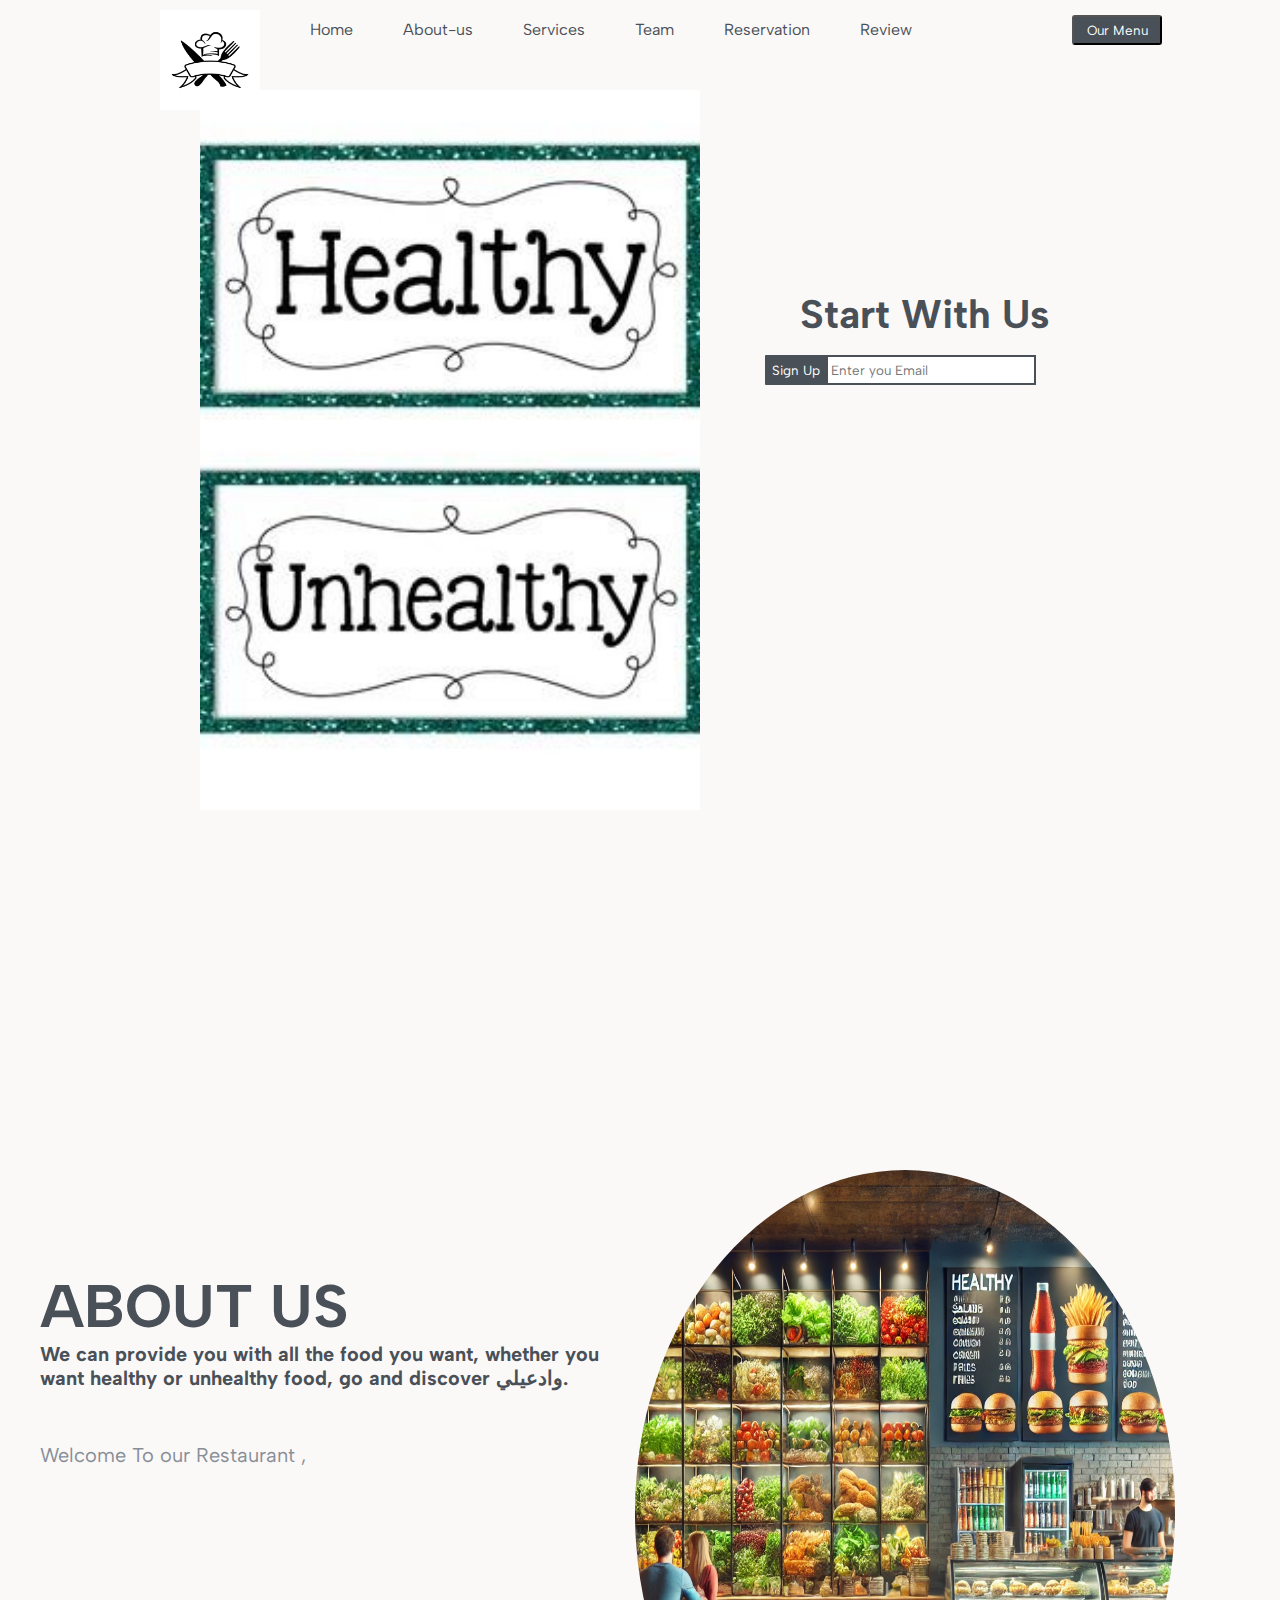
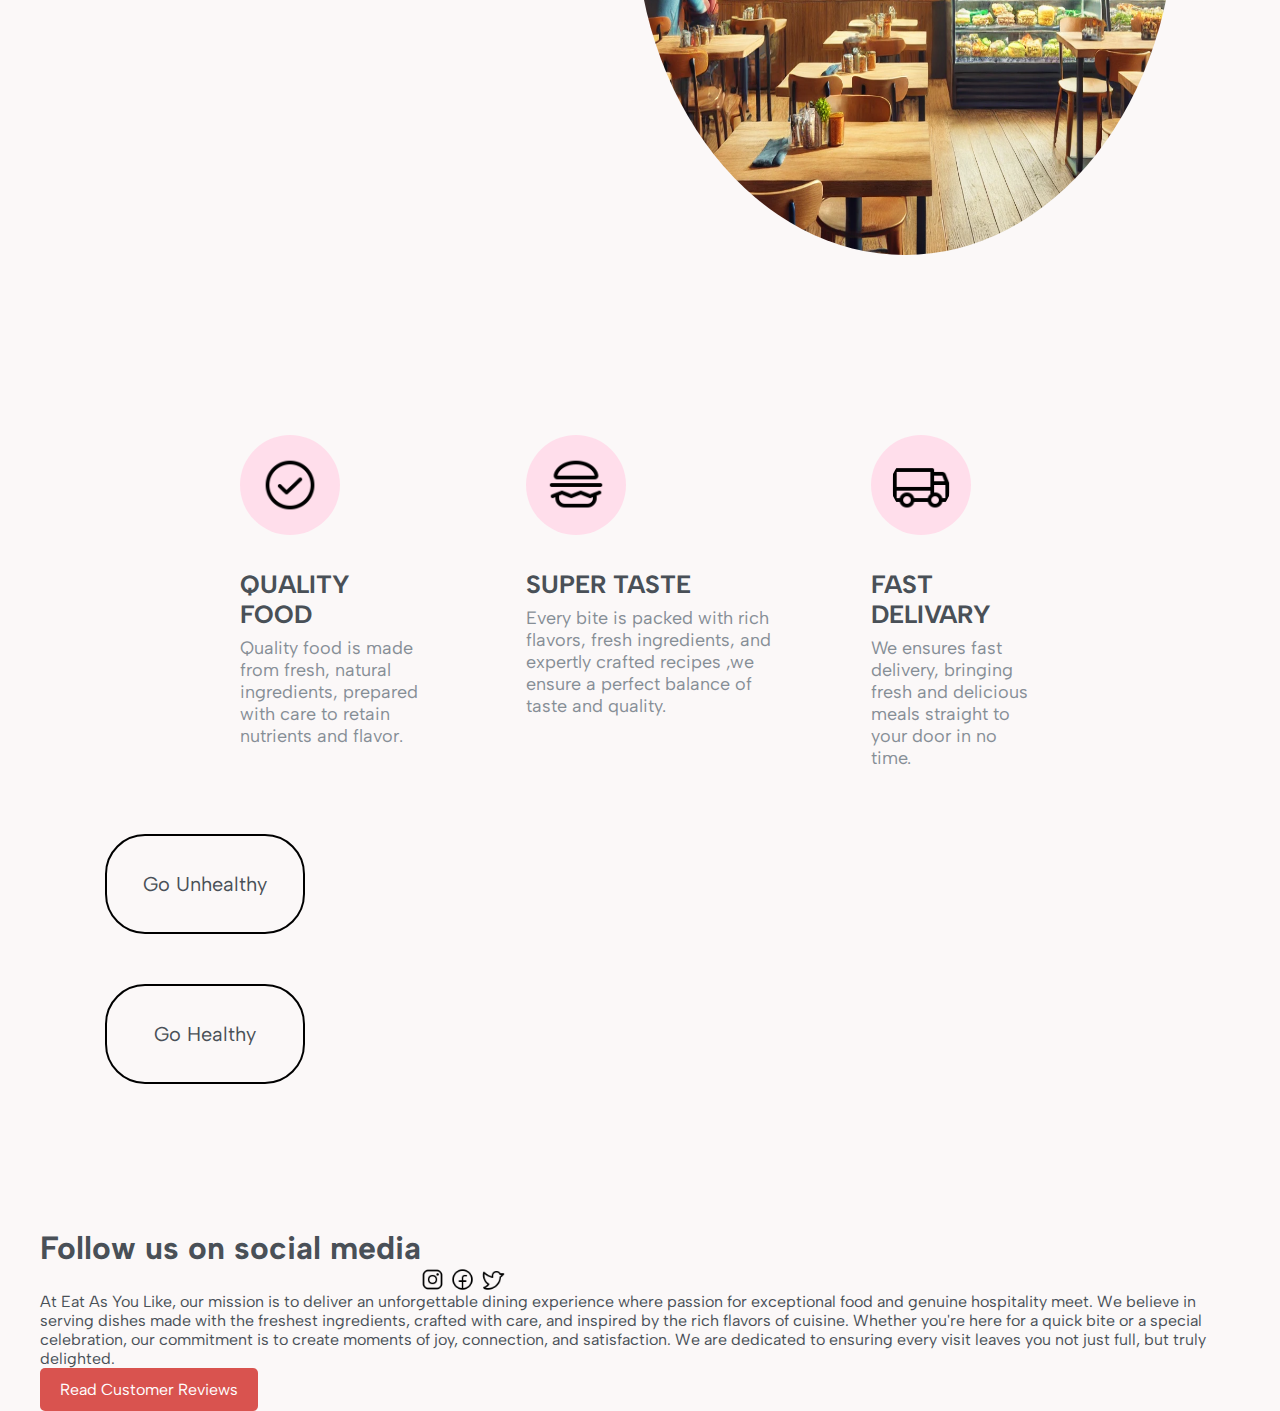
<file: index.html>
<!DOCTYPE html>
<html lang="en">
  <head>
    <meta charset="UTF-8" />
    <meta http-equiv="X-UA-Compatible" content="IE=edge" />
    <meta name="viewport" content="width=device-width, initial-scale=1.0" />

    <link rel="preconnect" href="https://fonts.googleapis.com" />
    <link rel="preconnect" href="https://fonts.gstatic.com" crossorigin />
    <link
      href="https://fonts.googleapis.com/css2?family=Albert+Sans:ital,wght@0,100;0,200;0,300;0,400;0,500;0,600;1,300;1,400;1,500;1,600&family=Gantari:ital,wght@0,100;0,200;0,300;0,400;0,500;0,600;0,700;1,100;1,200;1,300;1,400;1,500;1,600&family=Space+Grotesk:wght@400;500;600;700&display=swap"
      rel="stylesheet"
    />
    <link rel="stylesheet" href="style.css" />
    <title>Eat As You Like</title>
   </head>
   <body>
    <div class="container"> 
        <header class="header">
            <nav class="nav">
              <ul class="navbar">
                <li><img src="images/logo1.jpg" alt="" /></li>
                <a href="#"><li class="nav-item">Home</li></a>
                <a href="#about-us" class="link"><li class="nav-item">About-us</li></a>
                <a href="#services"><li class="nav-item">Services</li></a>
                <a href="#team"><li class="nav-item">Team</li></a>
                <a href="#reservation"> <li class="nav-item">Reservation</li></a>
                <a href="#review"><li class="nav-item">Review</li></a>
                <a href="menu"><button>Our Menu</button></a>
              </ul>
            </nav>
            <div class="head">
              <img src="images/Healthy Unhealthy.jpg" alt="" />
              <h1>Start With Us</h1>
              <a href="#"><button class="sign-up">Sign Up</button></a>
              <input class="input" type="text" placeholder="Enter you Email" />
            </div>
          </header>
          <div class="space-1"></div>
          <div class="space-1"></div>
          <div class="about" id="about-us">
            <div class="about-info">
              <h1>ABOUT US</h1>
              <h4>We can provide you with all the food you want, whether you want healthy or unhealthy food, go and discover وادعيلي.</h4>
              <p>
                Welcome To our Restaurant , <br />
                
              </p>
            </div>
            <img class="bowl-1" src="images/main photo.webp" alt="" />
          </div>
    
          <div class="space-1"></div>
          <div class="validation" id="services">
            <div class="val-1">
              <img src="images/check-circle.png" alt="" />
              <h3>QUALITY FOOD</h3>
               <p>
                Quality food is made from fresh, natural ingredients, prepared with care to retain nutrients and flavor. 
               </p>
            </div>
            <div class="val-1">
              <img src="images/hamburger.png" alt="" />
              <h3>SUPER TASTE</h3>
              <p>
                 Every bite is packed with rich flavors, fresh ingredients, and expertly crafted recipes
                 ,we ensure a perfect balance of taste and quality.
              </p>
            </div>
            <div class="val-1">
              <img src="images//truck.png" alt="" />
               <h3>FAST DELIVARY</h3>
                 <p>
                  We ensures fast delivery, bringing fresh and delicious meals straight to your door in no time.
                 </p>
            </div>
          </div>
          <div class="button">
            <a href="restaurant.html">
              <button class="btn-1">Go Unhealthy</button>
          </a>
          <a href="restaurant1.html">
            <button class="btn-1">Go Healthy</button>
          </a>
          </div>
       <div class="space-1"></div>
       <div class="space-1"></div>
          
    
    <div class="footer">
      <div class="container"</div>
       <h1>Follow us on social media</h1>
        <div class="social-icons">
          <img src="images/instagram-logo.png" alt="" />
          <img src="images/facebook-logo.png" alt="" />
          <img src="images/twitter-logo.png" alt="" />
        </div>
         <p>
           At Eat As You Like, our mission is to deliver an unforgettable dining experience where passion for exceptional food and genuine hospitality meet.
            We believe in serving dishes made with the freshest ingredients, crafted with care, and inspired by the rich flavors of  cuisine.
            Whether you're here for a quick bite or a special celebration, our commitment is to create moments of joy, connection, and satisfaction.
            We are dedicated to ensuring every visit leaves you not just full, but truly delighted.
                      
          </p>
          
    </div>      
  </div>
      <a href="reviews.html">
    <button class="review-btn">Read Customer Reviews</button>
</a>
   </body>
</file>
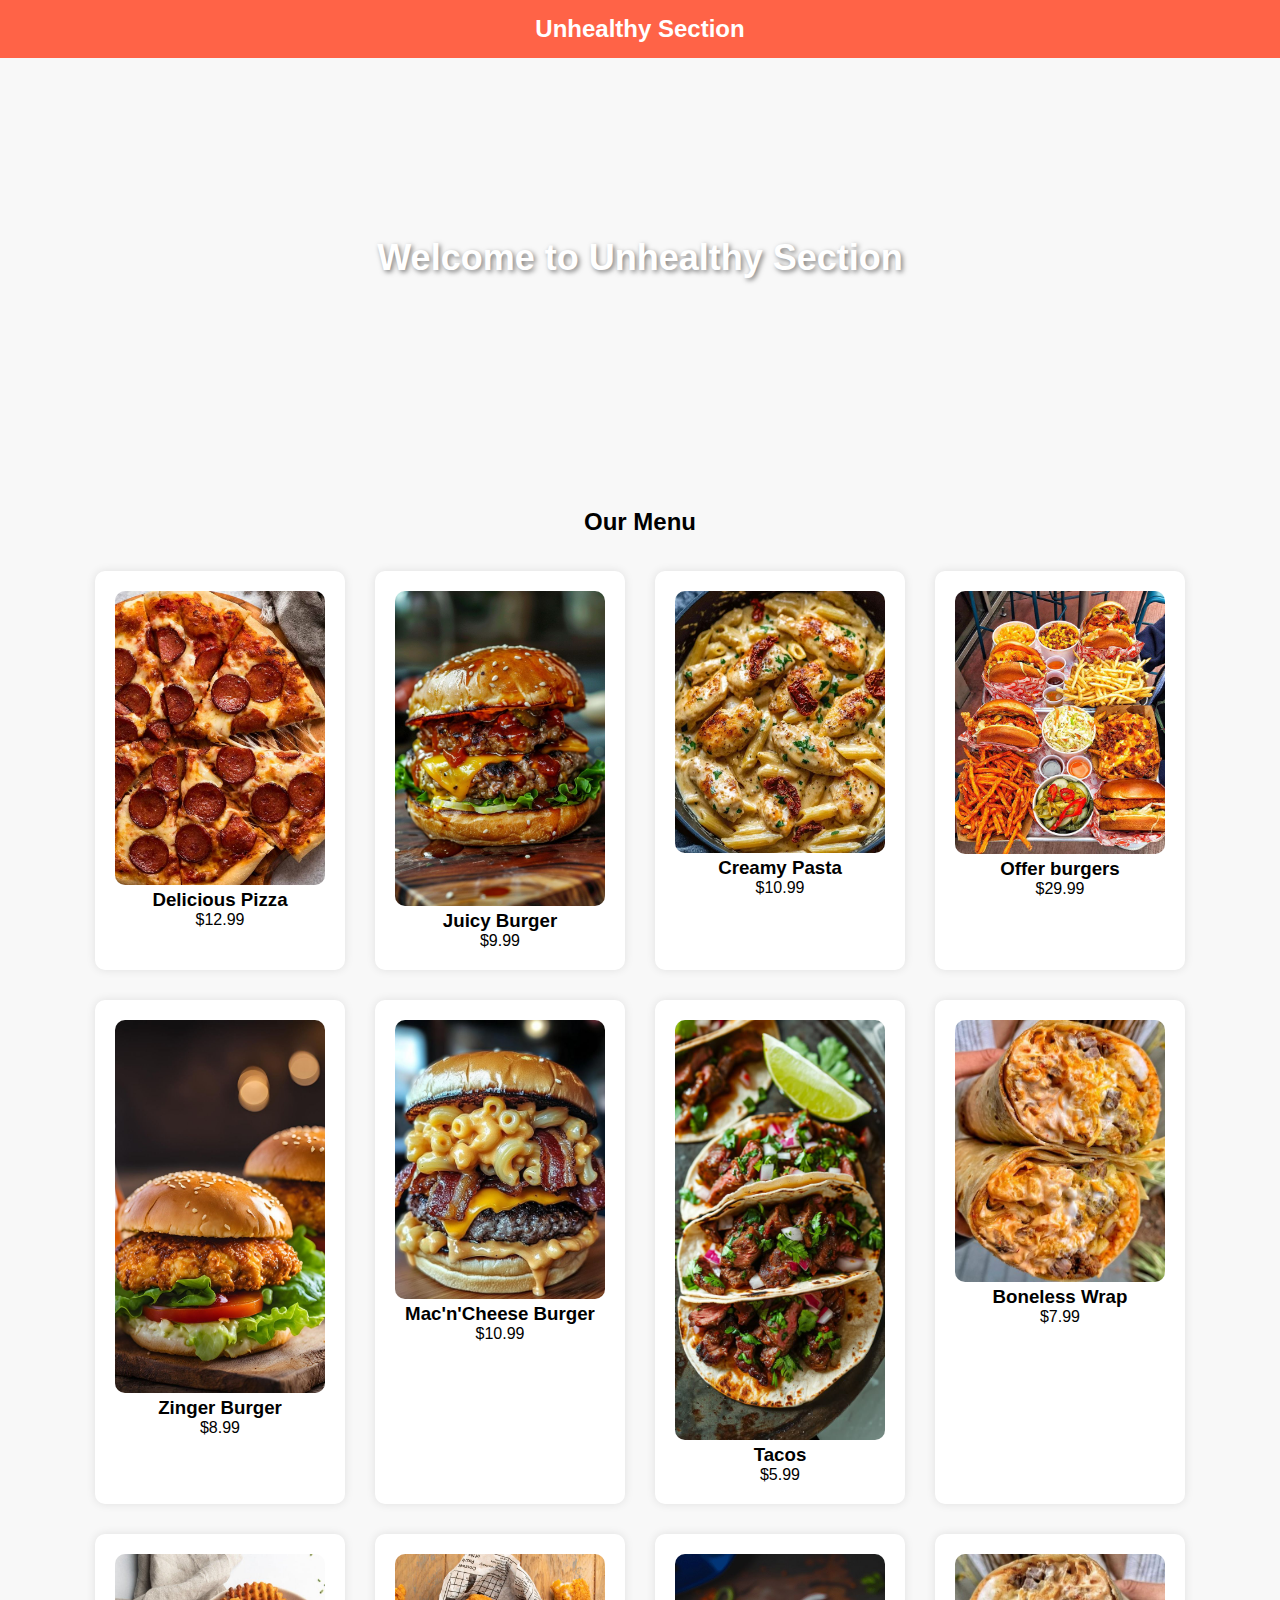
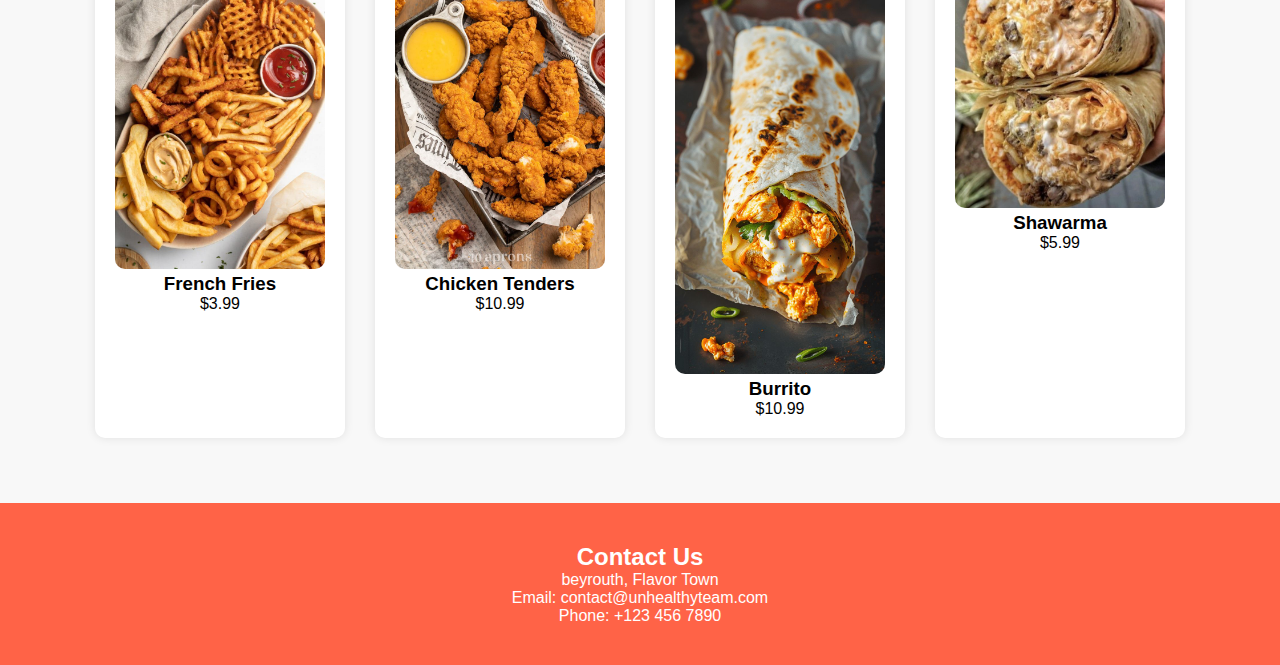
<file: restaurant.html>
<!DOCTYPE html>
<html lang="en">
<head>
    <meta charset="UTF-8">
    <meta name="viewport" content="width=device-width, initial-scale=1.0">
    <title>Unhealthy Section</title>
    <style>
        * {
            margin: 0;
            padding: 0;
            box-sizing: border-box;
            font-family: Arial, sans-serif;
        }
        body {
            background-color: #f8f8f8;
        }
        header {
            background: #ff6347;
            color: white;
            padding: 15px 0;
            text-align: center;
            font-size: 24px;
            font-weight: bold;
        }
        .hero {
            background: url('https://source.unsplash.com/1600x900/?restaurant,food') no-repeat center/cover;
            height: 400px;
            display: flex;
            justify-content: center;
            align-items: center;
            color: white;
            font-size: 36px;
            font-weight: bold;
            text-shadow: 2px 2px 5px rgba(0, 0, 0, 0.5);
        }
        .menu {
            text-align: center;
            padding: 50px;
        }
        .menu h2 {
            margin-bottom: 20px;
        }
        .menu-items {
            display: flex;
            justify-content: center;
            flex-wrap: wrap;
        }
        .item {
            background: white;
            margin: 15px;
            padding: 20px;
            border-radius: 10px;
            box-shadow: 0 0 10px rgba(0, 0, 0, 0.1);
            width: 250px;
        }
        .item img {
            width: 100%;
            border-radius: 10px;
        }
        .contact {
            text-align: center;
            padding: 40px;
            background: #ff6347;
            color: white;
        }
    </style>
</head>
<body>
    <header>Unhealthy Section</header>
    <section class="hero">Welcome to Unhealthy Section</section>
    <section class="menu">
        <h2>Our Menu</h2>
        <div class="menu-items">
            <div class="item">
                <img src="images/Pizza.jpg" alt="Pizza">
                <h3>Delicious Pizza</h3>
                <p>$12.99</p>
            </div>
            <div class="item">
                <img src="images/BBQ Cheeseburgers.jpg" alt="Burger">
                <h3>Juicy Burger</h3>
                <p>$9.99</p>
            </div>
            <div class="item">
                <img src="images/creamy pasta.jpg" alt="Pasta">
            
                <h3>Creamy Pasta</h3>
                <p>$10.99</p>
            </div>
            <div class="item">
                <img src="images/offer burgers.jpg" alt="Pasta">
                <h3>Offer burgers</h3>
                <p>$29.99</p>
            </div>
            <div class="item">
                <img src="images/ZINGER BURGER.jpg" alt="Pasta">
                <h3>Zinger Burger</h3>
                <p>$8.99</p>
            </div>
            <div class="item">
                <img src="images/Mac 'n' Cheese Burger.jpg" alt="Pasta">
                <h3>Mac'n'Cheese Burger</h3>
                <p>$10.99</p>
            </div>
            <div class="item">
                <img src="images/taco.jpg" alt="Pasta">
                <h3>Tacos</h3>
                <p>$5.99</p>
            </div>
            <div class="item">
                <img src="images/boneless wrap.jpg" alt="Pasta">
                <h3>Boneless Wrap</h3>
                <p>$7.99</p>
            </div>
            <div class="item">
                <img src="images/French Fries.jpg" alt="Pasta">
                <h3>French Fries</h3>
                <p>$3.99</p>
            </div>
            <div class="item">
                <img src="images/Chicken Tenders.jpg" alt="Pasta">
                <h3>Chicken Tenders</h3>
                <p>$10.99</p>
            </div>
            <div class="item">
                <img src="images/burrito.jpg" alt="Pasta">
                <h3>Burrito</h3>
                <p>$10.99</p>
            </div>
            <div class="item">
                <img src="images/shawarma.jpg" alt="Pasta">
                <h3>Shawarma</h3>
                <p>$5.99</p>
            </div>
        </div>
    </section>
    <section class="contact">
        <h2>Contact Us</h2>
        <p>beyrouth, Flavor Town</p>
        <p>Email: contact@unhealthyteam.com</p>
        <p>Phone: +123 456 7890</p>
    </section>
</body>
</html>
</file>
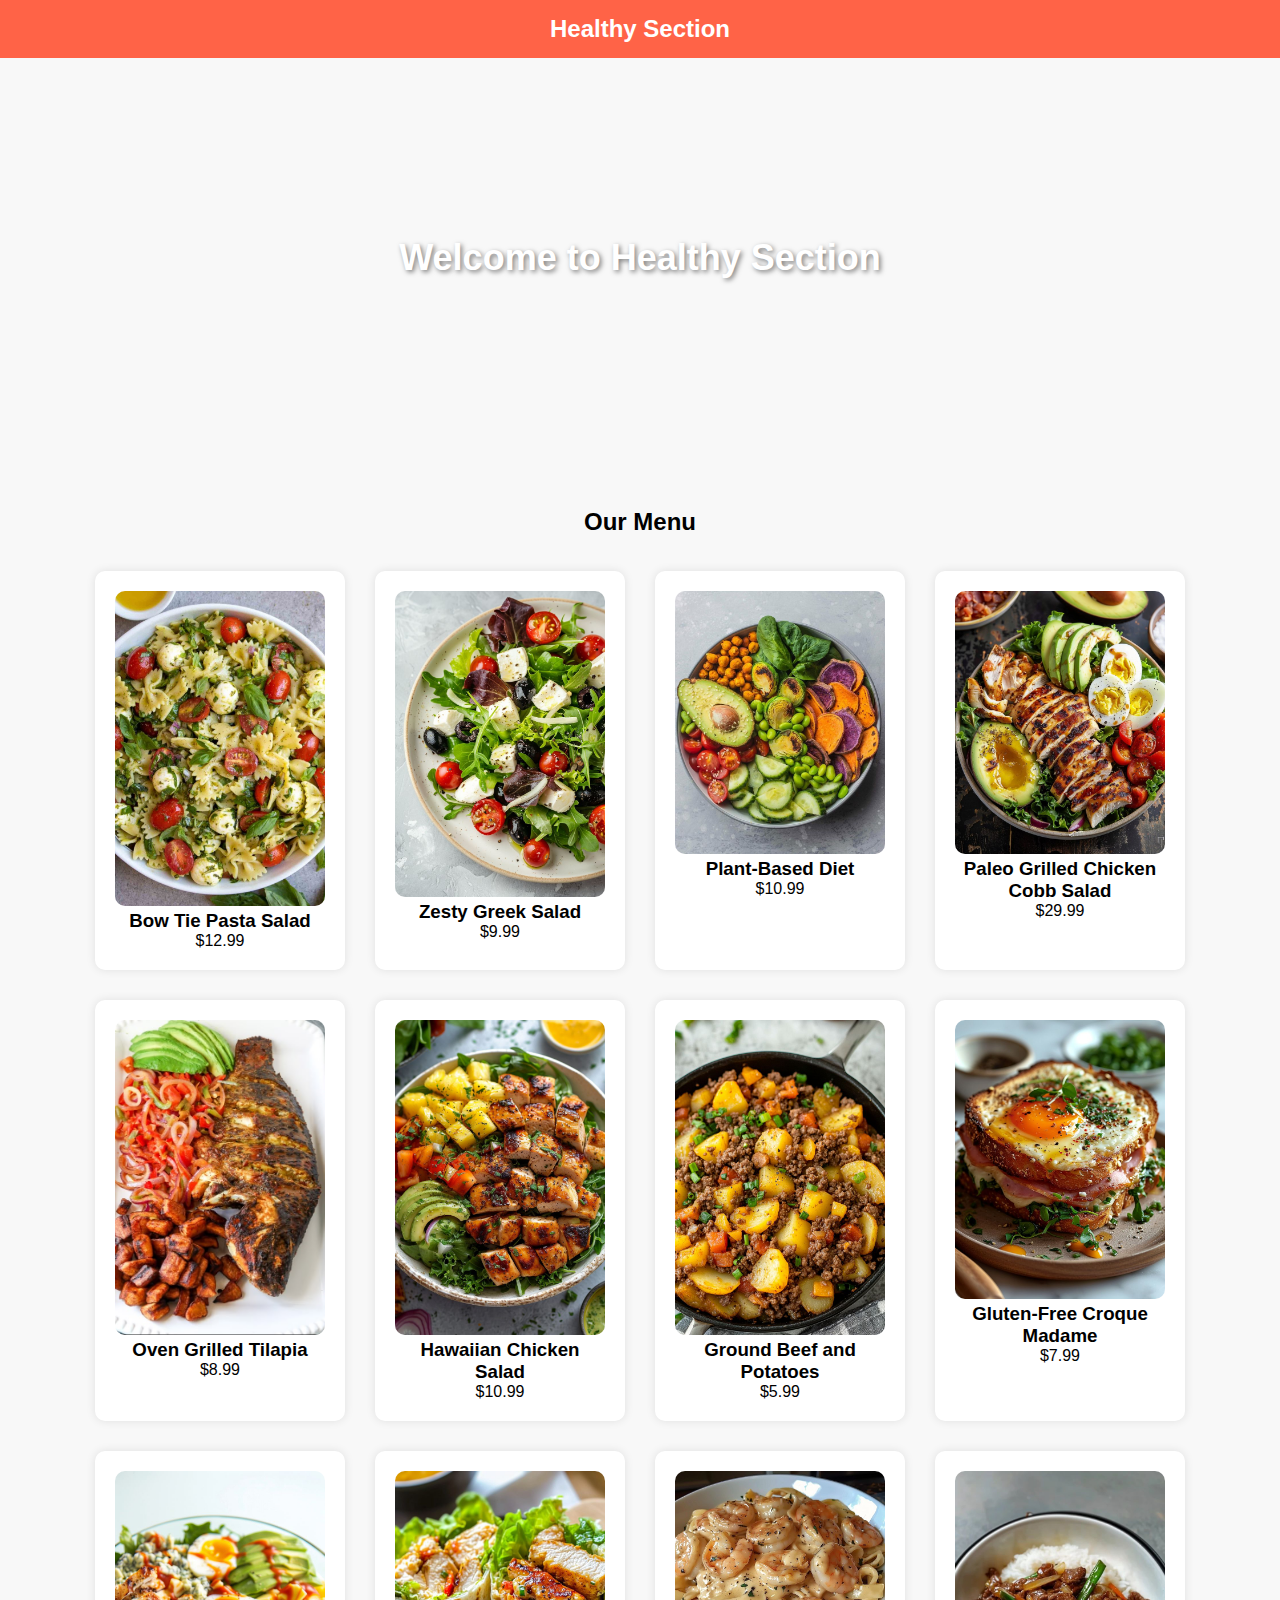
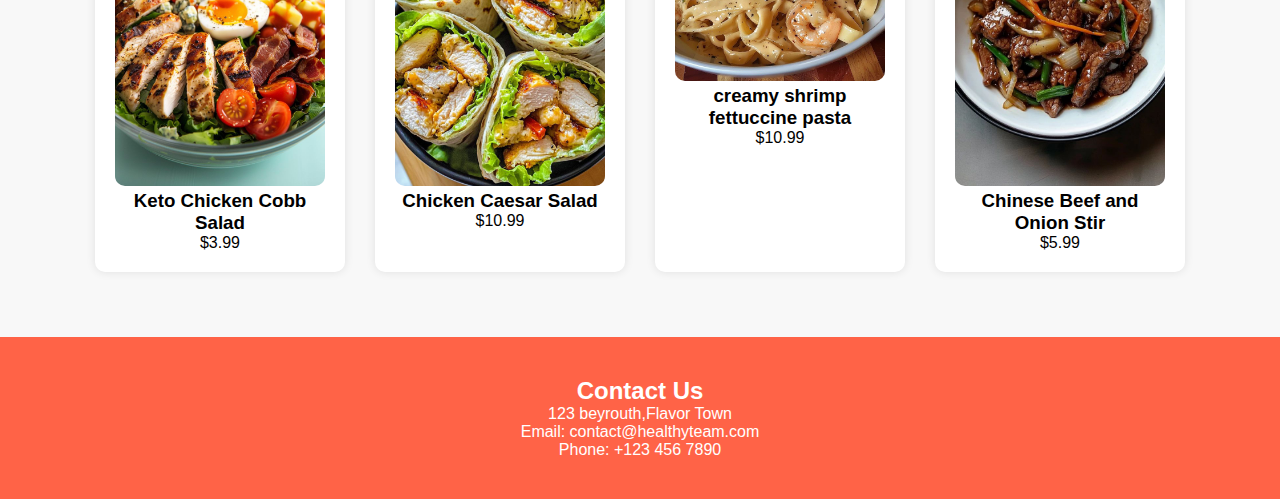
<file: restaurant1.html>
<!DOCTYPE html>
<html lang="en">
<head>
    <meta charset="UTF-8">
    <meta name="viewport" content="width=device-width, initial-scale=1.0">
    <title>Healthy Section</title>
    <style>
        * {
            margin: 0;
            padding: 0;
            box-sizing: border-box;
            font-family: Arial, sans-serif;
        }
        body {
            background-color: #f8f8f8;
        }
        header {
            background: #ff6347;
            color: white;
            padding: 15px 0;
            text-align: center;
            font-size: 24px;
            font-weight: bold;
        }
        .hero {
            background: url('https://source.unsplash.com/1600x900/?restaurant,food') no-repeat center/cover;
            height: 400px;
            display: flex;
            justify-content: center;
            align-items: center;
            color: white;
            font-size: 36px;
            font-weight: bold;
            text-shadow: 2px 2px 5px rgba(0, 0, 0, 0.5);
        }
        .menu {
            text-align: center;
            padding: 50px;
        }
        .menu h2 {
            margin-bottom: 20px;
        }
        .menu-items {
            display: flex;
            justify-content: center;
            flex-wrap: wrap;
        }
        .item {
            background: white;
            margin: 15px;
            padding: 20px;
            border-radius: 10px;
            box-shadow: 0 0 10px rgba(0, 0, 0, 0.1);
            width: 250px;
        }
        .item img {
            width: 100%;
            border-radius: 10px;
        }
        .contact {
            text-align: center;
            padding: 40px;
            background: #ff6347;
            color: white;
        }
    </style>
</head>
<body>
    <header>Healthy Section</header>
    <section class="hero">Welcome to Healthy Section</section>
    <section class="menu">
        <h2>Our Menu</h2>
        <div class="menu-items">
            <div class="item">
                <img src="images/Bow Tie Pasta Salad.jpg" alt="Pizza">
                <h3>Bow Tie Pasta Salad</h3>
                <p>$12.99</p>
            </div>
            <div class="item">
                <img src="images/Zesty Greek Salad.jpg" alt="Burger">
                <h3>Zesty Greek Salad </h3>
                <p>$9.99</p>
            </div>
            <div class="item">
                <img src="images/Plant-Based Diet.jpg" alt="Pasta">
            
                <h3>Plant-Based Diet</h3>
                <p>$10.99</p>
            </div>
            <div class="item">
                <img src="images/Paleo Grilled Chicken Cobb Salad.jpg" alt="Pasta">
                <h3>Paleo Grilled Chicken Cobb Salad</h3>
                <p>$29.99</p>
            </div>
            <div class="item">
                <img src="images/Oven Grilled Tilapia.jpg" alt="Pasta">
                <h3>Oven Grilled Tilapia</h3>
                <p>$8.99</p>
            </div>
            <div class="item">
                <img src="images/Hawaiian Chicken Salad.jpg" alt="Pasta">
                <h3>Hawaiian Chicken Salad</h3>
                <p>$10.99</p>
            </div>
            <div class="item">
                <img src="images/Ground Beef and Potatoes.jpg" alt="Pasta">
                <h3>Ground Beef and Potatoes</h3>
                <p>$5.99</p>
            </div>
            <div class="item">
                <img src="images/Gluten-Free Croque Madame.jpg" alt="Pasta">
                <h3>Gluten-Free Croque Madame</h3>
                <p>$7.99</p>
            </div>
            <div class="item">
                <img src="images/Keto Chicken Cobb Salad.jpg" alt="Pasta">
                <h3>Keto Chicken Cobb Salad</h3>
                <p>$3.99</p>
            </div>
            <div class="item">
                <img src="images/Chicken Caesar Salad.jpg" alt="Pasta">
                <h3>Chicken Caesar Salad</h3>
                <p>$10.99</p>
            </div>
            <div class="item">
                <img src="images/creamy shrimp fettuccine pasta.jpg" alt="Pasta">
                <h3>creamy shrimp fettuccine pasta</h3>
                <p>$10.99</p>
            </div>
            <div class="item">
                <img src="images/Chinese Beef and Onion Stir.jpg" alt="Pasta">
                <h3>Chinese Beef and Onion Stir</h3>
                <p>$5.99</p>
            </div>
        </div>
    </section>
    <section class="contact">
        <h2>Contact Us</h2>
        <p>123 beyrouth,Flavor Town</p>
        <p>Email: contact@healthyteam.com</p>
        <p>Phone: +123 456 7890</p>
    </section>
</body>
</html>
</file>
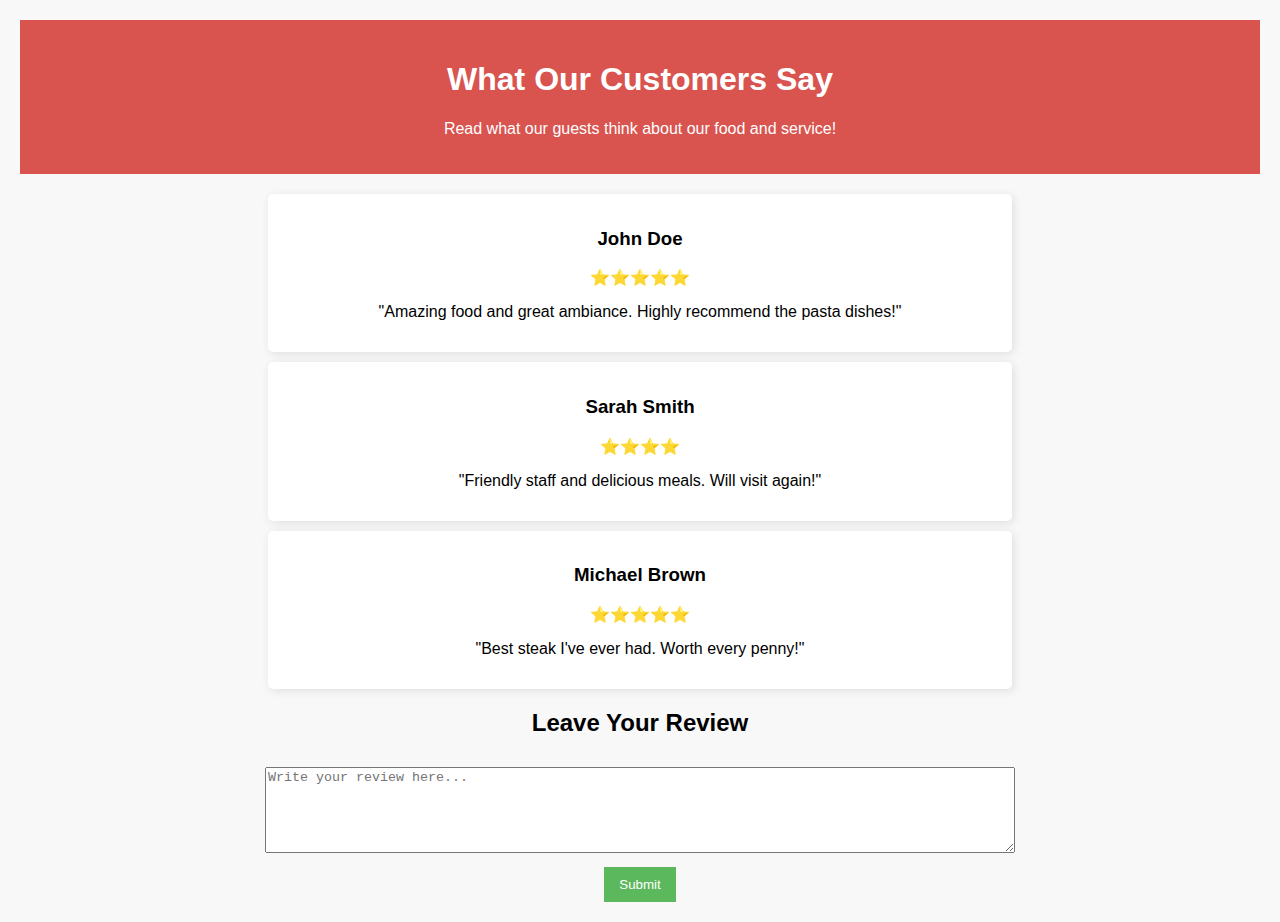
<file: reviews.html>
<!DOCTYPE html>
<html lang="en">
<head>
    <meta charset="UTF-8">
    <meta name="viewport" content="width=device-width, initial-scale=1.0">
    <title>Customer Reviews</title>
    <style>
        body {
    font-family: Arial, sans-serif;
    text-align: center;
    margin: 20px;
    background-color: #f8f8f8;
}

header {
    background-color: #d9534f;
    color: white;
    padding: 20px;
}

#reviews {
    margin: 20px auto;
    width: 60%;
}

.review {
    background-color: white;
    padding: 15px;
    margin: 10px 0;
    border-radius: 5px;
    box-shadow: 2px 2px 10px rgba(0,0,0,0.1);
}

#submit-review {
    margin-top: 20px;
}

textarea {
    width: 60%;
    height: 80px;
    margin-top: 10px;
}

button {
    padding: 10px 15px;
    background-color: #5cb85c;
    color: white;
    border: none;
    cursor: pointer;
    margin-top: 10px;
}

button:hover {
    background-color: #4cae4c;
}


    </style>
   
    
</head>
<body>

    <header>
        <h1>What Our Customers Say</h1>
        <p>Read what our guests think about our food and service!</p>
    </header>

    <section id="reviews">
        <div class="review">
            <h3>John Doe</h3>
            <p>⭐⭐⭐⭐⭐</p>
            <p>"Amazing food and great ambiance. Highly recommend the pasta dishes!"</p>
        </div>

        <div class="review">
            <h3>Sarah Smith</h3>
            <p>⭐⭐⭐⭐</p>
            <p>"Friendly staff and delicious meals. Will visit again!"</p>
        </div>

        <div class="review">
            <h3>Michael Brown</h3>
            <p>⭐⭐⭐⭐⭐</p>
            <p>"Best steak I've ever had. Worth every penny!"</p>
        </div>
    </section>

    <section id="submit-review">
        <h2>Leave Your Review</h2>
        <textarea id="opinion" placeholder="Write your review here..."></textarea><br>
        <button>Submit</button>
    </section>

</body>
</html>
</file>
<file: style.css>
* {
  margin: 0;
  padding: 0;
  font-family: "Albert Sans", sans-serif;
  color: #495057;
}

html {
  scroll-behavior: smooth;
}

body {
  background-color: rgb(251, 248, 248);
}

 .container {
  width: 1200px;
  margin-left: auto;
  margin-right: auto;
}

.container {
  width: 1200px;
  margin-left: auto;
  margin-right: auto;
}

.navbar {
  height: 60px;
  background-color: rgb(251, 248, 248);
  list-style: none;
  display: flex;
}

.navbar a {
  text-decoration: none;
}

.navbar img {
  width: 100px;
  margin-left: 120px;
  margin-top: 10px;
}
.navbar .nav-item {
  margin-left: 50px;
  margin-top: 20px;
}

.navbar button {
  height: 30px;
  width: 90px;
  margin-top: 15px;
  margin-left: 160px;
  background-color: #495057;
  color: white;
  border-radius: 3px;
}
.validation {
  display: flex;
  width: 800px;
  gap: 100px;
  margin-left: 200px;
}

.validation img {
  width: 60px;
  background-color: #ffdeeb;
  padding: 20px;
  border-radius: 50px;
}

.validation h3 {
  margin-top: 30px;
  font-size: 25px;
}

.validation p {
  color: #868e96;
  margin-top: 8px;
  font-size: 18px;
}

.button{
  width: 250px;
    height: 70px;
    font-size: 22px;
    padding: 15px;
    margin-right: 30px;
}
button:hover {
  background-color: #adb5bd;
  border: 1px solid #adb5bd;
}
.btn-1{ 
  width: 200px;
  height: 100px;
  font-size: 20px;
  margin: 0 50px; 
  border-radius: 30px;
  border: 2px solid black; 
}
.input {
  width: 200px;
  height: 20px;
  margin-top: 265px;
  margin-left: -44px;
  padding: 3px;
  border: 2px solid #495057;
  border-radius: 0;
}

.sign-up {
  background-color: #495057;
  border: #495057;
  color: white;
  margin-left: -100px;
  padding: 7px;
  margin-top: 10px;
  border-radius: 1px;
}

.head {
  margin-top: 30px;
  height: 80vh;
  display: flex;
}

.head h1 {
  margin-top: 200px;
  margin-left: 100px;
  font-size: 40px;
}

.head a {
  margin-left: -190px;
  display: inline;
  margin-top: 250px;
  line-height: 3;
  clear: both;
  height: 40px;
  padding: 5px;
  border-radius: 15px;
}

.head img {
  margin-left: 160px;
  width: 500px;
  object-fit: cover;
  border-radius: 2px;
}

.space-1 {
  height: 20vh;
}

.bowl-1 {
  float: right;
  width: 45%;
  border-radius: 100%;
  margin-right: 65px;
}

.about {
  display: flex;
}

.about-info {
  margin-top: 100px;
  height: 65vh;
}

.about-info h1 {
  font-size: 60px;
}

.about-info h4 {
  font-size: 20px;
}

.about-info p {
  margin-top: 50px;
  font-size: 20px;
  line-height: 1.5;
  color: #868e96;
}

.btn-1 {
  margin-top: 50px;
  background-color: rgb(251, 248, 248);
  padding: 10px;
  border-radius: 40px;
}
.social-icons {
  display: flex;
  margin-left: 380px;
  gap: 5px;
}

.social-icons img {
  width: 25px;
}
.review-btn {
  padding: 12px 20px;
  background-color: #d9534f;
  color: white;
  font-size: 16px;
  border: none;
  cursor: pointer;
  border-radius: 5px;
  transition: 0.3s;
}

.review-btn:hover {
  background-color: #c9302c;
}
</file>
